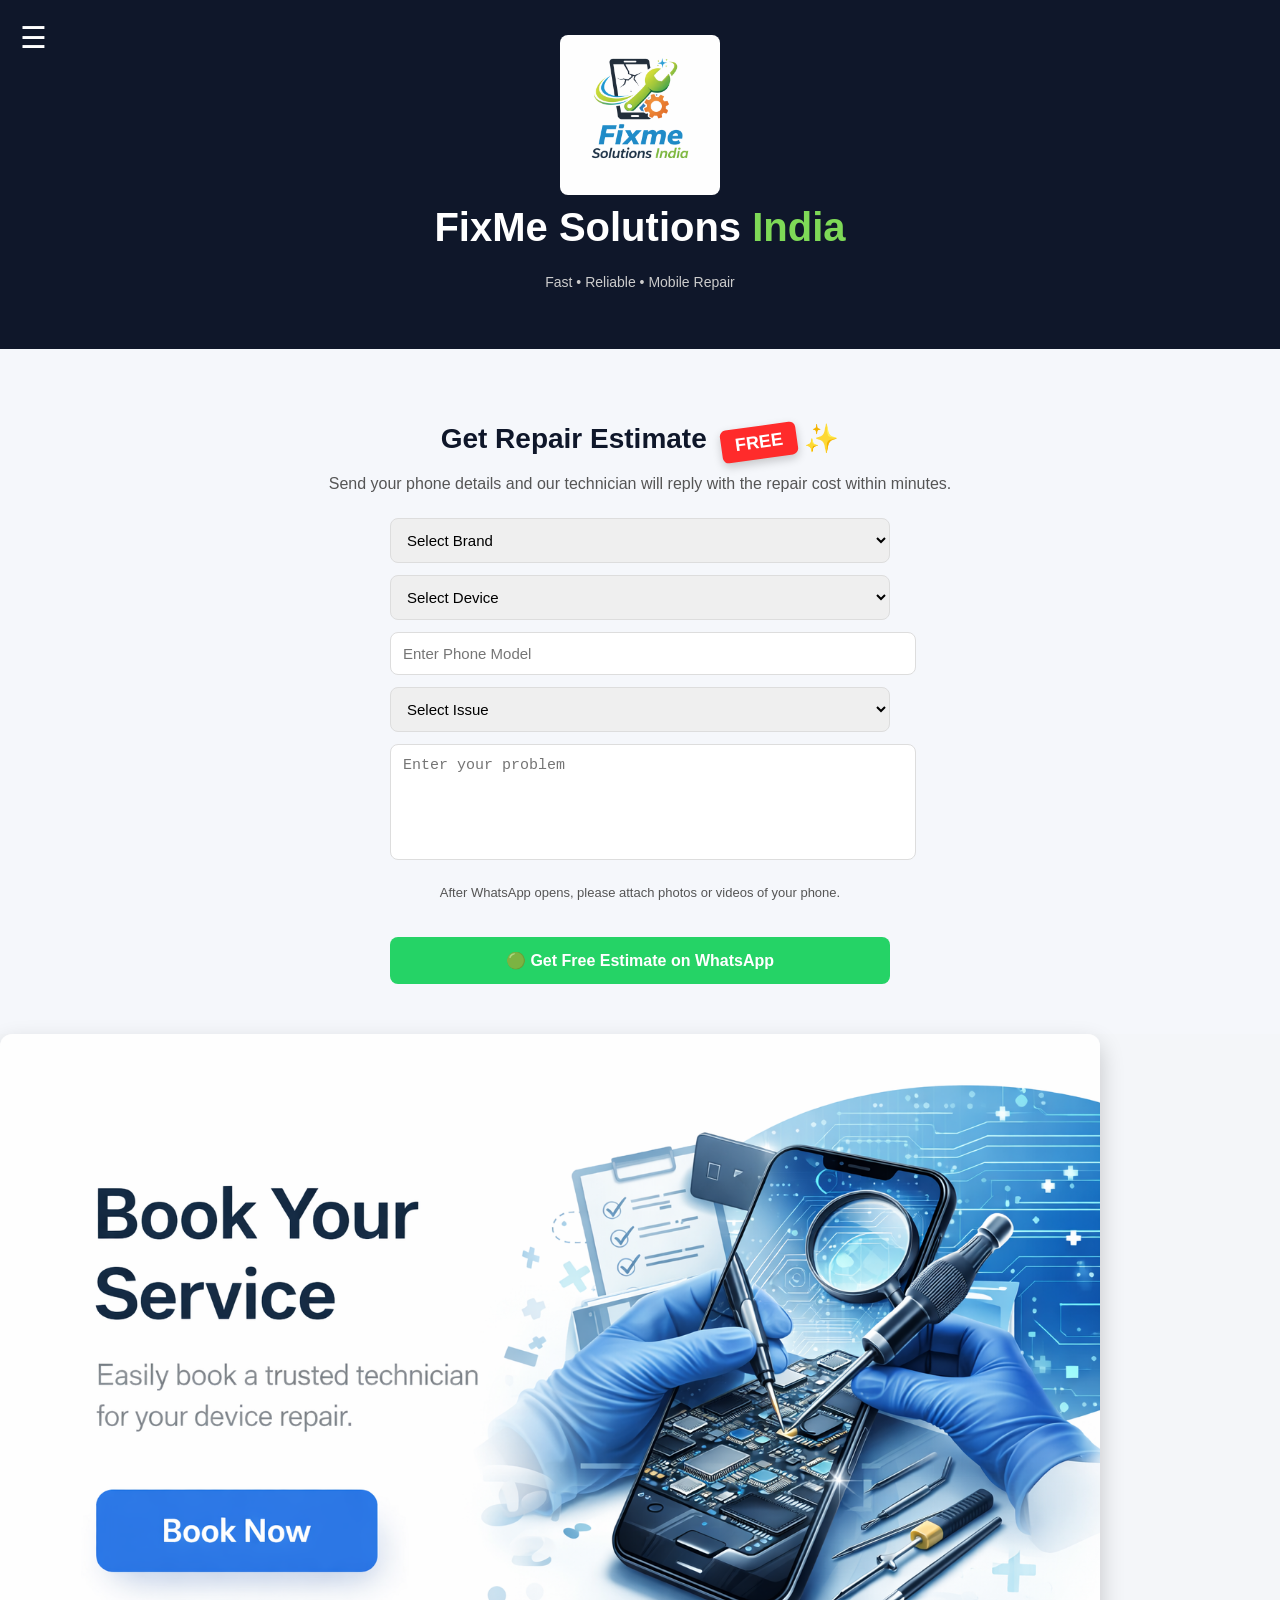
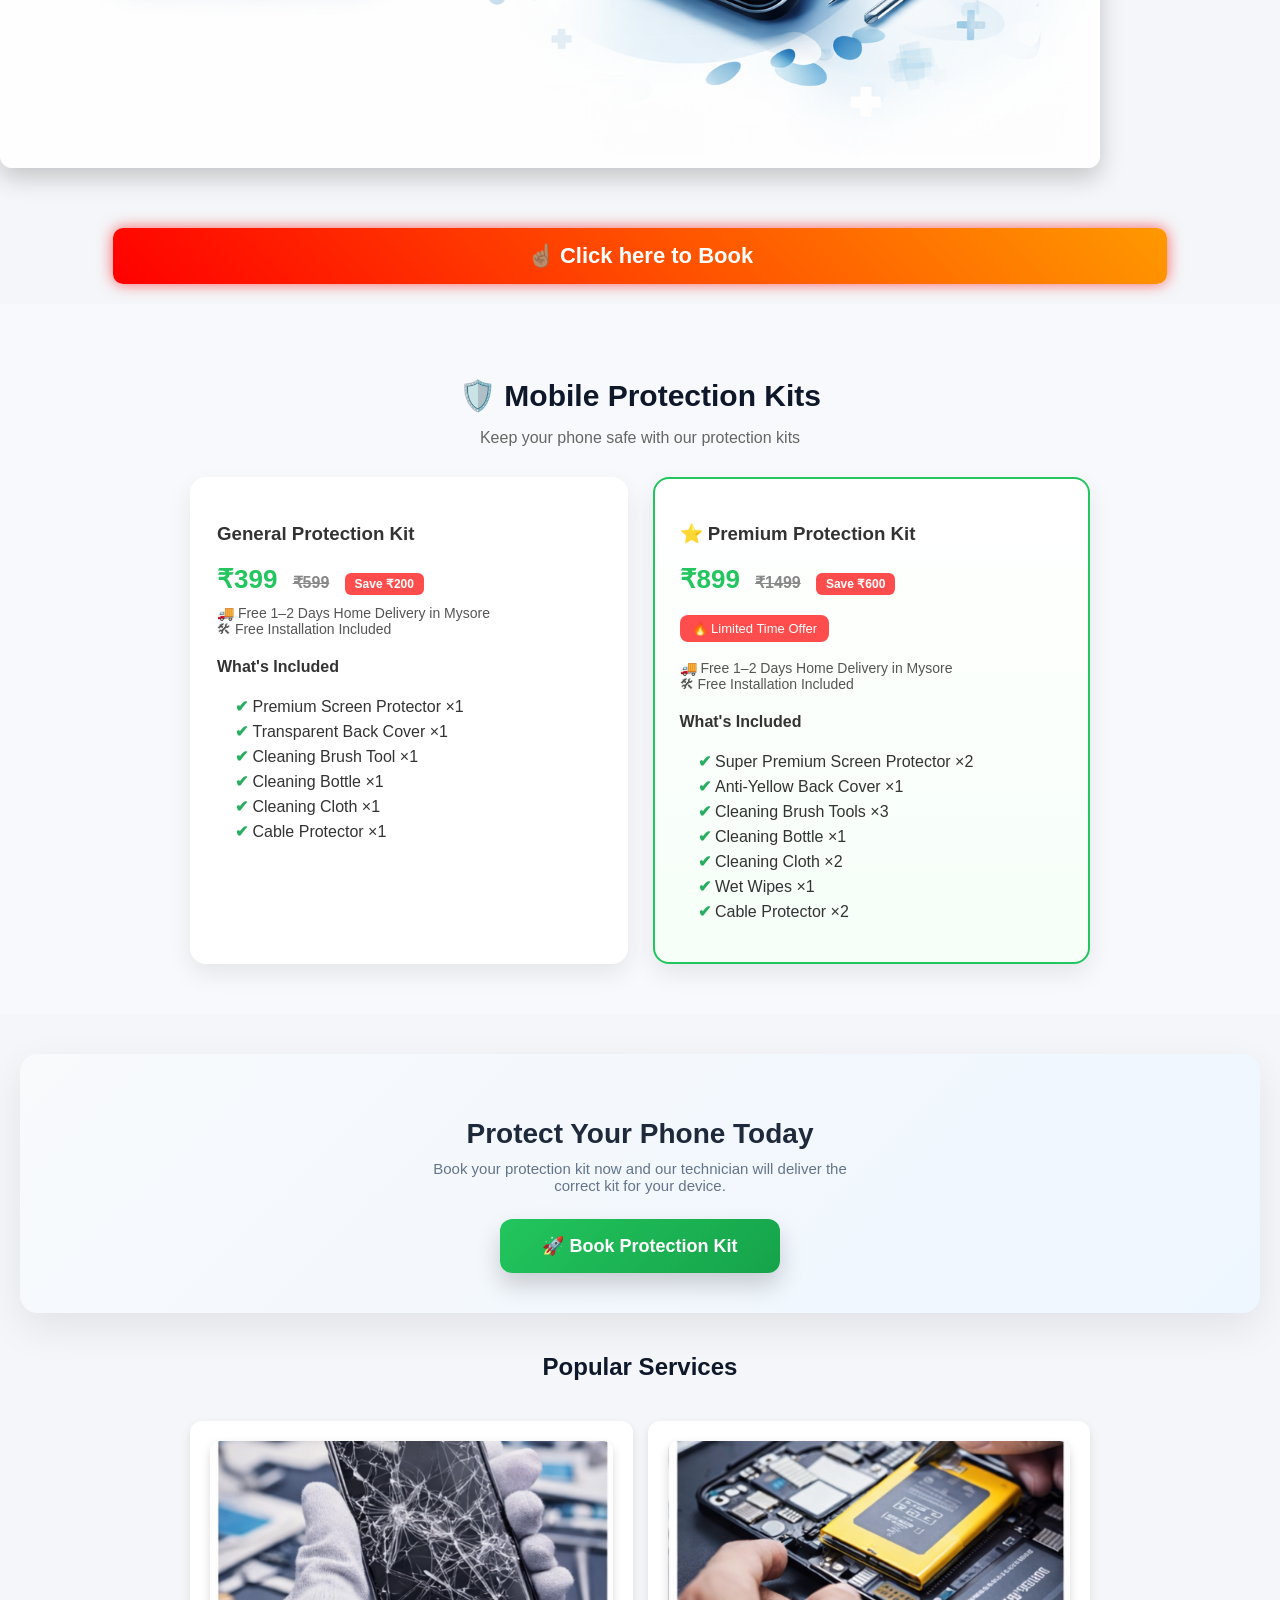
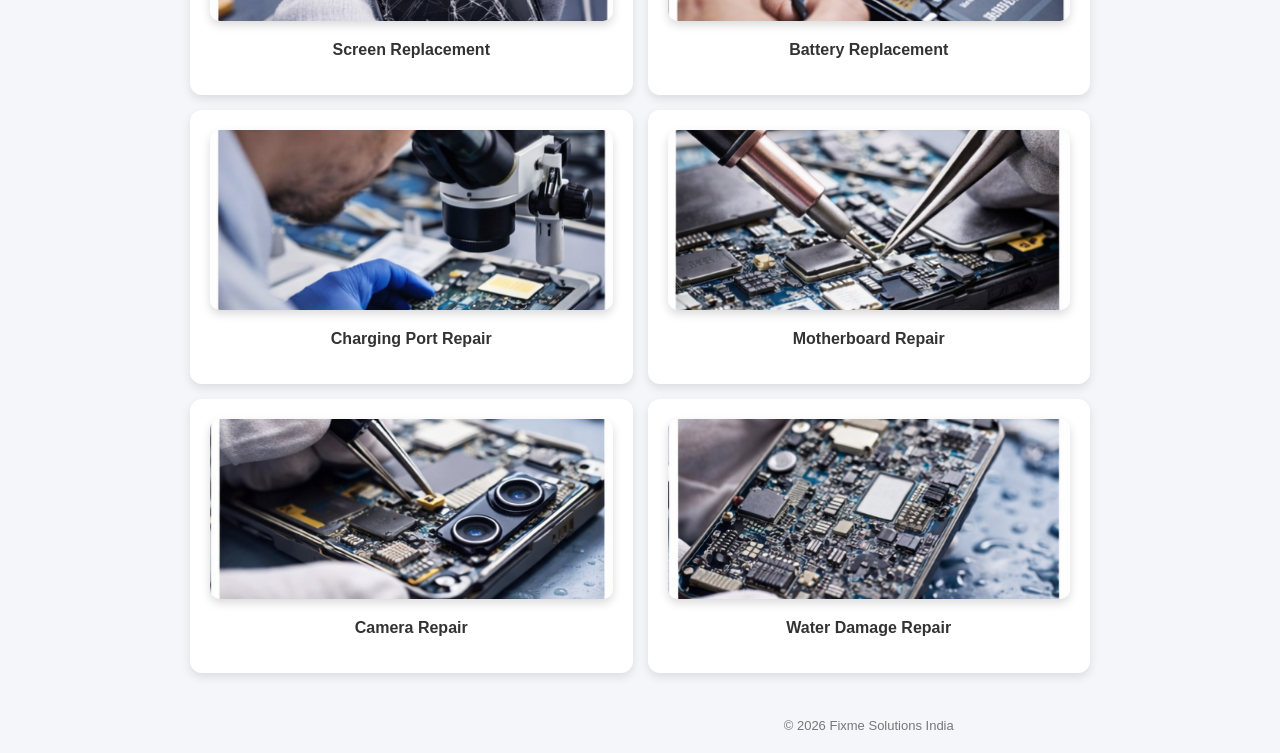
<file: index.html>
<!DOCTYPE html>
<html lang="en">
<head>
<meta charset="UTF-8">
<meta name="viewport" content="width=device-width, initial-scale=1.0">
<title>Fixme Solutions India | Mobile Repair Mysore</title>
<link rel="stylesheet" href="css/style.css">

</head>

<body>

<header>
<div class="container nav">

<div class="logo">
<img src="logo.png" alt="Fixme Solutions India">
<span>FixMe Solutions <b style="color:#7ed957;">India</b></span>
<p style="font-size:14px;color:#ccc;">Fast • Reliable • Mobile Repair</p>
</div>


  
<div class="menu-icon" onclick="toggleMenu()">☰</div>
<nav id="mobileMenu">

<span onclick="toggleMenu()" style="font-size:32px;color:black;cursor:pointer;position:absolute;top:15px;right:20px;">✕</span>

<a href="index.html">HOME</a>
<a href="services.html">SERVICES</a>
<a href="offers.html">OFFERS</a>
<a href="charges.html">CHARGES</a>
<a href="warranty.html">WARRANTY</a>
<a href="replacement.html">REPLACEMENT POLICY</a>
<a href="about.html">ABOUT US</a>
<a href="contact.html">CONTACT US</a>

</nav>
</div>
</header>


<section class="estimate-section">

<h2>
Get Repair Estimate 
<span class="free-tag">FREE</span> ✨
</h2>

<p>
Send your phone details and our technician will reply
with the repair cost within minutes.
</p>

<div class="estimate-form">

<select id="brand">
<option>Select Brand</option>
<option>Apple</option>
<option>Samsung</option>
<option>OnePlus</option>
<option>Xiaomi</option>
<option>Vivo</option>
<option>Oppo</option>
</select>

<select id="device">
<option>Select Device</option>
<option>Android Phone</option>
<option>iPhone</option>
<option>Tablet</option>
<option>iPad</option>
</select>

<input type="text" id="model" placeholder="Enter Phone Model">

<select id="issue">
<option>Select Issue</option>
<option>Screen Broken</option>
<option>Battery Issue</option>
<option>Charging Problem</option>
<option>Camera Issue</option>
<option>Water Damage</option>
</select>

<textarea id="problem" placeholder="Enter your problem"></textarea>

<p class="note">
After WhatsApp opens, please attach photos or videos of your phone.
</p>

<button onclick="sendToWhatsApp()" class="estimate-btn">
🟢 Get Free Estimate on WhatsApp
</button>

</div>

</section>


<section class="services-preview">

<img src="book-service.png" onclick="openPopup()" style="width:100%; max-width:1100px; border-radius:12px; box-shadow:0 10px 25px rgba(0,0,0,0.2); cursor:pointer;">
  
<br><br>
  
<br>

<a href="#booking-form" style="
display:block;
margin:20px auto;
background:linear-gradient(45deg,#ff0000,#ff9900);
color:white;
font-weight:bold;
text-decoration:none;
font-size:22px;
padding:15px;
border-radius:10px;
text-align:center;
width:80%;
box-shadow:0 0 15px rgba(255,0,0,0.6);
">
☝🏽 Click here to Book
</a>

</section>
<section class="kit-section">

<h2 class="kit-main-title">🛡️ Mobile Protection Kits</h2>
<p class="section-sub">Keep your phone safe with our protection kits</p>

<div class="kit-grid">

<div class="kit-box">

<h3>General Protection Kit</h3>

<p class="kit-price">
₹399 <span class="old-price">₹599</span>
<span class="save-tag">Save ₹200</span>
</p>

<p class="delivery-info">
🚚 Free 1–2 Days Home Delivery in Mysore<br>
🛠 Free Installation Included
</p>

<h4>What's Included</h4>

<ul>
<li>Premium Screen Protector ×1</li>
<li>Transparent Back Cover ×1</li>
<li>Cleaning Brush Tool ×1</li>
<li>Cleaning Bottle ×1</li>
<li>Cleaning Cloth ×1</li>
<li>Cable Protector ×1</li>
</ul>

</div>


<div class="kit-box premium">

<h3>⭐ Premium Protection Kit</h3>

<p class="kit-price">
₹899 <span class="old-price">₹1499</span>
<span class="save-tag">Save ₹600</span>
</p>

<p class="limited-offer">🔥 Limited Time Offer</p>

<p class="delivery-info">
🚚 Free 1–2 Days Home Delivery in Mysore<br>
🛠 Free Installation Included
</p>

<h4>What's Included</h4>

<ul>
<li>Super Premium Screen Protector ×2</li>
<li>Anti-Yellow Back Cover ×1</li>
<li>Cleaning Brush Tools ×3</li>
<li>Cleaning Bottle ×1</li>
<li>Cleaning Cloth ×2</li>
<li>Wet Wipes ×1</li>
<li>Cable Protector ×2</li>
</ul>

</div>

</div>

</section>

<div class="book-section">

<h2 class="book-title">Protect Your Phone Today</h2>

<p class="book-subtitle">
Book your protection kit now and our technician will deliver the correct kit for your device.
</p>

<a href="booking.html" class="book-btn">
🚀 Book Protection Kit
</a>

<div class="book-info">

</div>

</div>
<h2 style="text-align:center">Popular Services</h2>

<div class="container grid3">

<div class="card">
<img src="screen1.png">
<p>Screen Replacement</p>
</div>

<div class="card">
<img src="battery.png">
<p>Battery Replacement</p>
</div>

<div class="card">
<img src="charging.png">
<p>Charging Port Repair</p>
</div>

<div class="card">
<img src="motherboard.png">
<p>Motherboard Repair</p>
</div>

<div class="card">
<img src="camera.png">
<p>Camera Repair</p>
</div>

<div class="card">
<img src="water.png">
<p>Water Damage Repair</p>
</div>
</section>
  
<div id="bookingPopup" class="popup">

<div class="popup-box">

<span onclick="closePopup()" style="float:right;font-size:22px;cursor:pointer;">✕</span>

<h2>Book Your Service</h2>
  
<form name="booking" method="POST" data-netlify="true">
<input type="hidden" name="form-name" value="booking">
<input type="text" name="name" placeholder="Full Name" required>

<input type="email" name="email" placeholder="Email">

<input type="tel" name="phone" placeholder="Phone Number">

<select name="device" required>
<option value="">Select Device</option>
<option>Android Phone</option>
<option>iPhone</option>
<option>iPad</option>
<option>Tablet</option>
</select>

<select name="brand" required>
<option value="">Select Brand</option>
<option>Apple</option>
<option>Samsung</option>
<option>OnePlus</option>
<option>Xiaomi</option>
<option>Realme</option>
<option>Vivo</option>
<option>Oppo</option>
<option>Motorola</option>
<option>Nokia</option>
<option>Google Pixel</option>
<option>Other</option>
</select>

<select name="service" required>
<option value="">Select Service</option>
<option>Screen Replacement</option>
<option>Battery Replacement</option>
<option>Charging Port Repair</option>
<option>Motherboard Repair</option>
<option>Camera Repair</option>
<option>Water Damage Repair</option>
<option>Speaker Repair</option>
<option>Proximity Sensor Issue</option>
<option>Dead Condition</option>
<option>Not Turning On / Off</option>
<option>Restarting Issue</option>
<option>Heating Issue</option>
<option>Touch Not Working</option>
<option>Battery Draining</option>
<option>Network Issue</option>
<option>Bluetooth / WiFi Issue</option>
<option>Other</option>
</select>

<select name="location" required>
<option value="">Select Location</option>
<option>Mysore</option>
<option>Madikeri</option>
<option>Kushalnagar</option>
<option>Periyapatna</option>
</select>

<select name="pickup_slot" required>
<option value="">Pickup Slot</option>
<option>12 PM - 6 PM</option>
<option>6 PM - 10 PM</option>
</select>

<textarea name="problem" placeholder="Describe the problem"></textarea>

<button type="button" onclick="sendBookingToWhatsApp()">Book Service</button>
  
</form>
</div>
</div>

<a class="whatsapp" href="https://wa.me/"></a>

<script>

function toggleMenu(){
var menu = document.getElementById("mobileMenu");
menu.classList.toggle("active");
}

function openPopup(){
document.getElementById("bookingPopup").style.display="flex";
}

function closePopup(){
document.getElementById("bookingPopup").style.display="none";
}

</script>
  
<div style="text-align:center;font-size:13px;color:#777;margin-top:30px;">
© 2026 Fixme Solutions India
</div>

<script>
function sendToWhatsApp(){

var brand = document.getElementById("brand").value;
var device = document.getElementById("device").value;
var model = document.getElementById("model").value;
var issue = document.getElementById("issue").value;
var problem = document.getElementById("problem").value || "No additional details";

var message = "Hello FixMe Solutions India,%0A"
            + "I want repair estimate.%0A%0A"
            + "Brand: " + brand + "%0A"
            + "Device: " + device + "%0A"
            + "Model: " + model + "%0A"
            + "Issue: " + issue + "%0A"
            + "Problem: " + problem;

var url = "https://wa.me/916362060355?text=" + message;

  window.open(url, "_blank");
}
  
</script> 
</body>
</html>
</file>
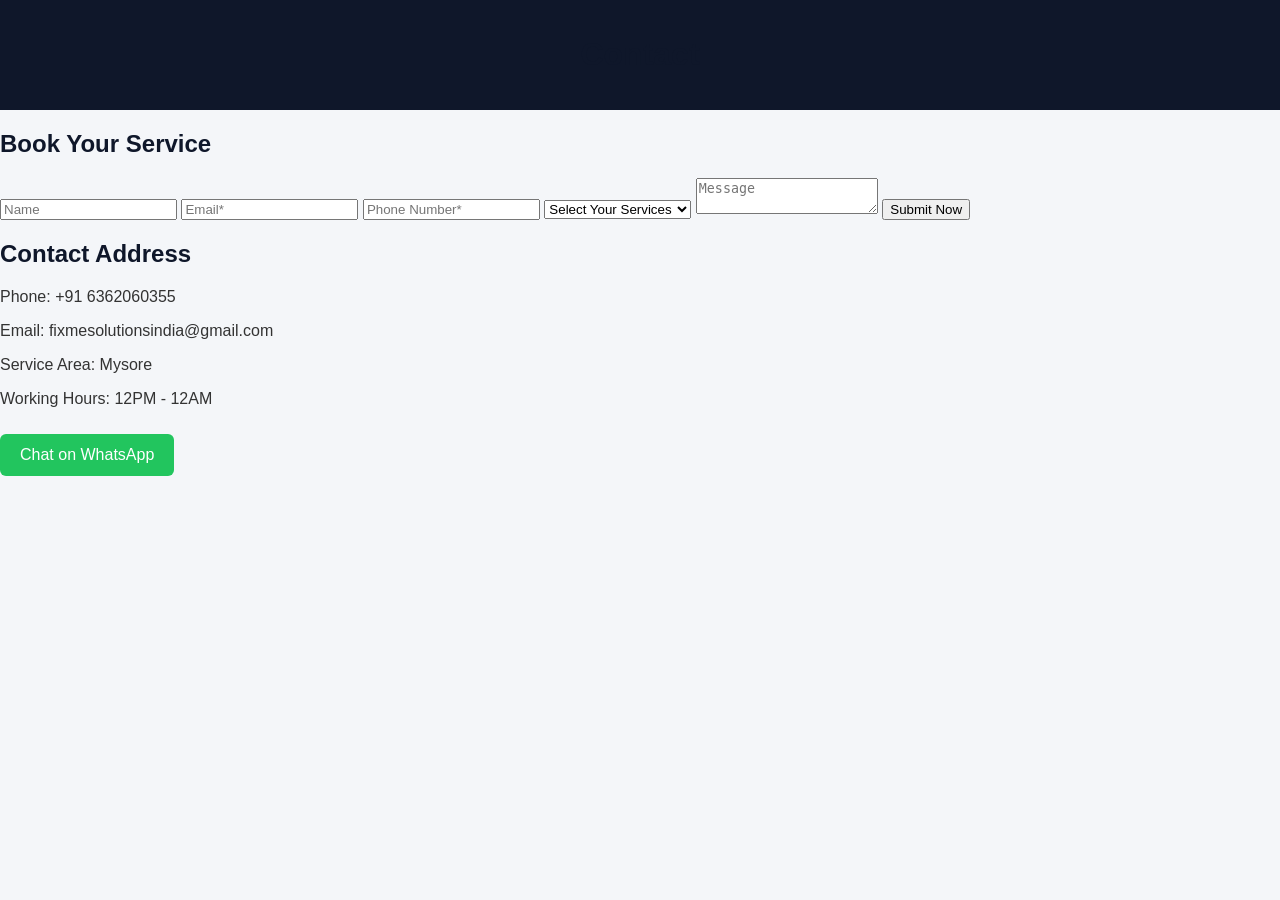
<file: contact.html>
<!DOCTYPE html>
<html>
<head>
<meta charset="UTF-8">
<title>Contact | Fixme Solutions India</title>
<link rel="stylesheet" href="css/style.css">
</head>

<body>

<header><h1 style="text-align:center">Contact</h1></header>

<section class="contact-section">

<h2>Book Your Service</h2>

<form action="https://formsubmit.co/fixmesolutionsindia@gmail.com" method="POST">

<input type="text" name="name" placeholder="Name" required>

<input type="email" name="email" placeholder="Email*" required>

<input type="tel" name="phone" placeholder="Phone Number*" required>

<select name="service">
<option>Select Your Services</option>
<option>Mobile Repair</option>
<option>Screen Replacement</option>
<option>Battery Replacement</option>
<option>Software Issue</option>
</select>

<textarea name="message" placeholder="Message"></textarea>

<button type="submit">Submit Now</button>

</form>

<h2>Contact Address</h2>

<p>Phone: +91 6362060355</p>
<p>Email: fixmesolutionsindia@gmail.com</p>
<p>Service Area: Mysore</p>
<p>Working Hours: 12PM - 12AM</p>

</section>

<a class="btn" href="https://wa.me/916362060355">Chat on WhatsApp</a>

</section>

</body>
</html>
</file>
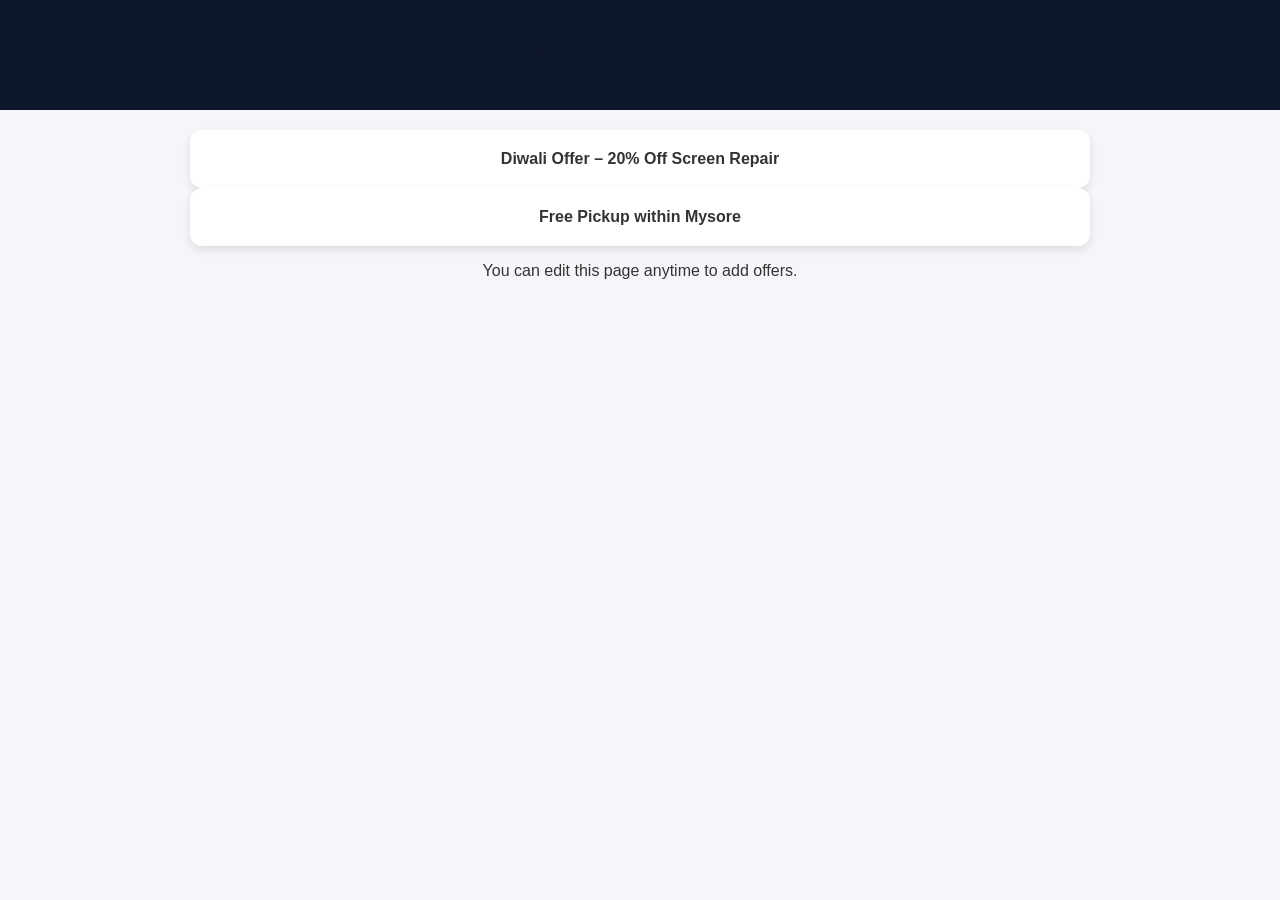
<file: offers.html>
<!DOCTYPE html>
<html>
<head>
<meta charset="UTF-8">
<title>Offers | Fixme Solutions India</title>
<link rel="stylesheet" href="css/style.css">
</head>

<body>

<header><h1 style="text-align:center">Festival Offers</h1></header>

<section class="container">

<div class="card">Diwali Offer – 20% Off Screen Repair</div>
<div class="card">Free Pickup within Mysore</div>

<p style="text-align:center">You can edit this page anytime to add offers.</p>

</section>

</body>
</html>
</file>
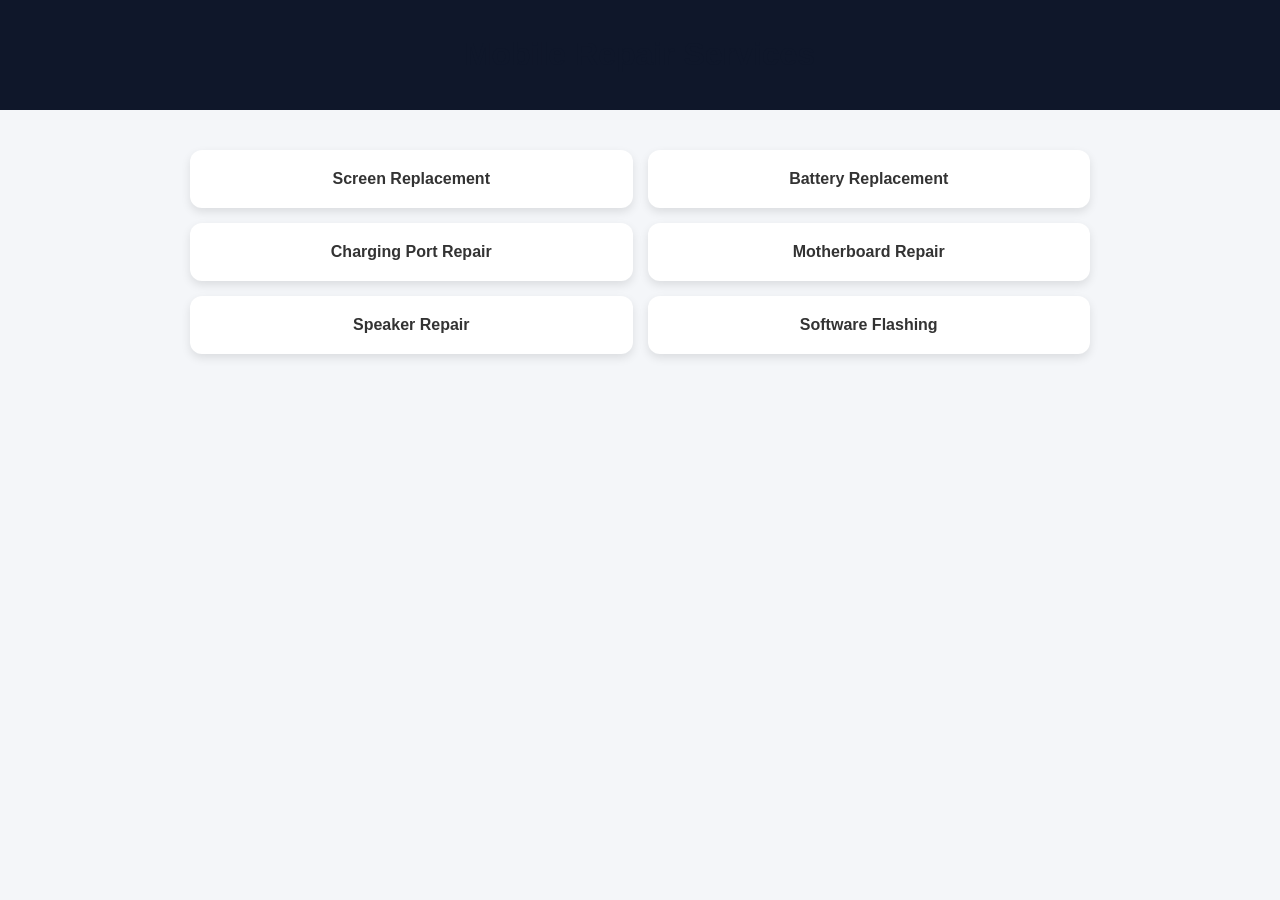
<file: services.html>
<!DOCTYPE html>
<html>
<head>
<meta charset="UTF-8">
<title>Services | Fixme Solutions India</title>
<link rel="stylesheet" href="css/style.css">
</head>

<body>

<header><h1 style="text-align:center">Mobile Repair Services</h1></header>

<section class="container grid3">

<div class="card">Screen Replacement</div>
<div class="card">Battery Replacement</div>
<div class="card">Charging Port Repair</div>
<div class="card">Motherboard Repair</div>
<div class="card">Speaker Repair</div>
<div class="card">Software Flashing</div>

</section>

</body>
</html>
</file>
<file: css/style.css>
body{
font-family: Arial, sans-serif;
margin:0;
padding:0;
background:#f4f6f9;
color:#333;
}

header{
background:#0f172a;
color:white;
padding:15px;
text-align:center;
}

nav{
display:flex;
flex-wrap:wrap;
justify-content:center;
gap:30px;
font-weight:600;
margin-top:15px;
}

nav a{
color:white;
text-decoration:none;
}

nav a:visited{
color:white;
}
.container{
padding:20px;
max-width:900px;
margin:auto;
}

h1,h2{
color:#0f172a;
}

.btn{
display:inline-block;
padding:12px 20px;
background:#22c55e;
color:white;
text-decoration:none;
border-radius:6px;
margin-top:10px;
}

footer{
text-align:center;
padding:20px;
background:#0f172a;
color:white;
margin-top:40px;
}


position:fixed;
top:20px;
right:20px;
background:#0f172a;
color:white;
border:none;
padding:10px 15px;
border-radius:6px;
}
.logo {
display: flex;
align-items: center;
gap: 10px;
}

header .logo img{
height:180px;
width:auto;
border-radius:8px;
}


.container.nav{
display:flex;
align-items:center;
justify-content:space-between;
}
.logo{
flex-direction:column;
}

header .container.nav{
display:flex;
flex-direction:column;
align-items:center;
}

header nav{
display:flex;
flex-wrap:wrap;
justify-content:center;
gap:15px;
}

header .logo{
display:flex;
align-items:center;
justify-content:center;
gap:10px;
margin-bottom:10px;
}

header .logo img{
height:160px;
}

.logo span{
font-size:40px;
font-weight:900;
}
letter-spacing:2px;
font-family:'Segoe UI', Arial, sans-serif;
text-transform:uppercase;
color:white;
}
.services-preview{
padding:40px 20px;
}

.grid3{
display:grid;
grid-template-columns:1fr 1fr;
gap:15px;
margin-top:20px;
}

.card{
background:white;
padding:20px;
border-radius:12px;
box-shadow:0 4px 10px rgba(0,0,0,0.1);
font-weight:600;
text-align:center;
}
.card img{
width:100%;
height:180px;
object-fit:cover;
border-radius:10px;
}
.grid3{
display:grid;
grid-template-columns:1fr 1fr;
gap:15px;
margin-top:20px;
}

.grid3 img{
width:100%;
height:180px;
object-fit:cover;
border-radius:10px;
box-shadow:0 4px 10px rgba(0,0,0,0.15);
}

.menu-icon{
position:absolute;
left:20px;
top:20px;
font-size:30px;
cursor:pointer;
color:white;
z-index:10000;
}

#mobileMenu{
position: fixed;
top: 0;
width: 100%;
height: 100%;
background: #0b1a33;
padding-top: 80px;
display: flex;
flex-direction: column;
transform: translateX(-100%);
transition: transform 0.3s ease;
z-index: 9999;
}

#mobileMenu.active{
transform: translateX(0);
}
#mobileMenu a{
color: white;
padding: 15px;
text-decoration: none;
}

.close-menu{
position:absolute;
top:20px;
right:20px;
font-size:30px;
color:white;
cursor:pointer;
}



#mobileMenu a:hover{
background:#132a52;
}
#mobileMenu{
position:fixed;
top:0;
left:0;
width:100%;
height:100%;
background:#ffffff;
padding-top:80px;
display:flex;
flex-direction:column;
transform:translateX(-100%);
transition:0.3s;
}

#mobileMenu.active{
transform:translateX(0);
}

#mobileMenu a{
font-size:20px;
padding:18px 30px;
color:#333;
text-decoration:none;
border-bottom:1px solid #ddd;
font-weight:500;
}

#mobileMenu a:hover{
background:#f5f5f5;
}

.close-menu{
position:absolute;
top:20px;
left:20px;
font-size:30px;
cursor:pointer;
}
.popup{
display:none;
position:fixed;
top:0;
left:0;
width:100%;
height:100%;
background:rgba(0,0,0,0.6);
justify-content:center;
align-items:center;
z-index:999;
}

.popup-box{
background:white;
padding:20px;
width:90%;
max-width:400px;
border-radius:10px;
box-shadow:0 10px 30px rgba(0,0,0,0.3);
}

.popup-box input,
.popup-box select,
.popup-box textarea{
width:100%;
padding:10px;
margin:8px 0;
border:1px solid #ccc;
border-radius:6px;
}

.popup-box button{
background:#007bff;
color:white;
padding:10px;
border:none;
border-radius:6px;
width:100%;
font-size:16px;
}

/* BOOK SERVICE POPUP */

.popup-box{
background:white;
padding:25px;
width:90%;
max-width:420px;
border-radius:12px;
position:absolute;
top:50%;
left:50%;
transform:translate(-50%,-50%);
box-shadow:0 15px 40px rgba(0,0,0,0.25);
max-height:85vh;
overflow-y:auto;
}

.popup-box h2{
font-size:28px;
margin-bottom:10px;
color:#1a2b3c;
}

.popup-box input,
.popup-box select,
.popup-box textarea{
width:100%;
padding:14px;
margin-top:15px;
border-radius:8px;
border:1px solid #ddd;
font-size:16px;
background:#f7f7f7;
}

.popup-box textarea{
height:100px;
resize:none;
}

.popup-box button{
width:100%;
padding:14px;
margin-top:18px;
background:#0d6efd;
color:white;
font-size:17px;
border:none;
border-radius:8px;
cursor:pointer;
}

.popup-box button:hover{
background:#0b5ed7;
}

.copyright{
display:block;
text-align:center;
font-size:14px;
color:#777;
margin:40px auto;
width:100%;
grid-column:1/-1;
}
.simple-footer{
background:#0b1a33;
color:white;
text-align:center;
padding:18px;
margin-top:40px;
font-size:14px;
width:100%;
}

.footer{
display:none;
}

.footer-container{
display:grid;
grid-template-columns:1fr;
gap:25px;
width:100%;
max-width:1000px;
margin:auto;
text-align:center;
}

.footer-box h3{
margin-bottom:15px;
font-size:18px;
}

.footer-box p{
color:#ccc;
margin:6px 0;
font-size:14px;
}

.footer-bottom{
text-align:center;
border-top:1px solid rgba(255,255,255,0.2);
margin-top:30px;
padding-top:15px;
font-size:14px;
}

/* ESTIMATE SECTION */

.estimate-section{
background:#f5f7fb;
padding:50px 20px;
text-align:center;
}

.estimate-section h2{
font-size:28px;
margin-bottom:10px;
}

.estimate-section p{
color:#555;
margin-bottom:25px;
}

.estimate-form{
max-width:500px;
margin:auto;
display:grid;
gap:12px;
}

.estimate-form select,
.estimate-form input,
.estimate-form textarea{
width:100%;
padding:12px;
border-radius:8px;
border:1px solid #ddd;
font-size:15px;
outline:none;
}

.estimate-form textarea{
height:90px;
resize:none;
}

.note{
font-size:13px;
color:#777;
}

.estimate-form button{
background:#25D366;
color:white;
border:none;
padding:14px;
border-radius:8px;
font-size:16px;
font-weight:600;
cursor:pointer;
transition:0.3s;
}

.estimate-form button:hover{
background:#1ebe5d;
}

/* FREE tag */
.free-tag{
background:#ff2b2b;
color:white;
padding:6px 14px;
border-radius:6px;
font-size:18px;
font-weight:bold;
margin-left:6px;
display:inline-block;
transform:rotate(-8deg);
box-shadow:0 4px 10px rgba(0,0,0,0.2);
}

/* WhatsApp message highlight */
.whatsapp-note{
background:#e8fff1;
border-left:4px solid #25D366;
padding:10px;
border-radius:6px;
font-size:14px;
margin-top:10px;
color:#333;
}

/* Mobile Protection Kits */

.kit-section{
padding:50px 20px;
background:#f7f9fc;
text-align:center;
}

.kit-main-title{
font-size:30px;
font-weight:700;
margin-bottom:5px;
}

.section-sub{
color:#666;
margin-bottom:30px;
}

.kit-grid{
display:grid;
grid-template-columns:repeat(auto-fit,minmax(250px,1fr));
gap:25px;
max-width:900px;
margin:auto;
}

.kit-box{
background:white;
padding:25px;
border-radius:15px;
box-shadow:0 10px 25px rgba(0,0,0,0.08);
text-align:left;
transition:0.3s;
}

.kit-box:hover{
transform:translateY(-6px);
box-shadow:0 15px 35px rgba(0,0,0,0.15);
}

.kit-price{
font-size:26px;
font-weight:700;
color:#27ae60;
margin:10px 0;
}

.old-price{
text-decoration:line-through;
color:#888;
font-size:16px;
margin-left:6px;
}

.save-tag{
background:#ff4d4d;
color:white;
font-size:12px;
padding:4px 8px;
border-radius:6px;
margin-left:6px;
}

.limited-offer{
background:#ff4d4d;
color:white;
display:inline-block;
padding:5px 10px;
border-radius:6px;
font-size:13px;
margin:8px 0;
}

.delivery-info{
font-size:14px;
color:#444;
margin-bottom:10px;
}

.kit-box ul{
list-style:none;
padding:0;
}

.kit-box li{
margin:6px 0;
}

.kit-box li::before{
content:"✔ ";
color:#27ae60;
font-weight:bold;
}

.premium{
border:2px solid #27ae60;
}

.book-now-section{
text-align:center;
margin:40px 0;
}

.book-now-btn{
display:inline-block;
background:#25D366;
color:white;
padding:16px 40px;
font-size:18px;
font-weight:600;
border-radius:10px;
text-decoration:none;
box-shadow:0 8px 20px rgba(0,0,0,0.15);
}

.book-now-btn:hover{
background:#1ebe5d;
}

.booking-note{
margin-top:12px;
font-size:14px;
color:#666;
max-width:400px;
margin-left:auto;
margin-right:auto;
}

/* Kit cards design */

.kit-grid{
display:grid;
grid-template-columns:repeat(auto-fit,minmax(260px,1fr));
gap:25px;
margin-top:30px;
}

.kit-box{
background:#ffffff;
border-radius:16px;
padding:25px;
box-shadow:0 10px 25px rgba(0,0,0,0.08);
transition:0.3s;
border:2px solid transparent;
}

.kit-box:hover{
transform:translateY(-6px);
box-shadow:0 18px 35px rgba(0,0,0,0.15);
}

.kit-box.premium{
border:2px solid #22c55e;
background:linear-gradient(180deg,#ffffff,#f6fff8);
}

.kit-price{
font-size:26px;
font-weight:700;
color:#22c55e;
margin:10px 0;
}

.old-price{
text-decoration:line-through;
color:#888;
font-size:16px;
margin-left:8px;
}

.save-tag{
background:#ff4d4d;
color:white;
padding:4px 10px;
border-radius:6px;
font-size:12px;
margin-left:8px;
}

.limited-offer{
background:#ff4d4d;
color:white;
display:inline-block;
padding:6px 12px;
border-radius:8px;
font-size:13px;
margin-top:10px;
}

.delivery-info{
margin-top:10px;
font-size:14px;
color:#555;
}

.kit-box ul{
margin-top:15px;
padding-left:18px;
}

.kit-box li{
margin-bottom:6px;
color:#333;
}


/* Premium booking section */

.book-section{
background:linear-gradient(135deg,#f8fafc,#eef6ff);
padding:40px 25px;
margin:40px 20px;
border-radius:18px;
text-align:center;
box-shadow:0 15px 40px rgba(0,0,0,0.08);
}

.book-title{
font-size:28px;
font-weight:700;
color:#1e293b;
margin-bottom:10px;
}

.book-subtitle{
font-size:15px;
color:#64748b;
max-width:420px;
margin:auto;
margin-bottom:25px;
}

.book-btn{
display:inline-block;
background:linear-gradient(135deg,#22c55e,#16a34a);
color:white;
padding:16px 42px;
font-size:18px;
font-weight:600;
border-radius:12px;
text-decoration:none;
box-shadow:0 12px 25px rgba(0,0,0,0.18);
transition:all 0.25s ease;
}

.book-btn:hover{
transform:translateY(-3px);
box-shadow:0 16px 35px rgba(0,0,0,0.25);
}

.photo-note{
margin-top:18px;
background:white;
padding:12px 16px;
border-radius:10px;
font-size:14px;
color:#334155;
max-width:420px;
margin-left:auto;
margin-right:auto;
box-shadow:0 5px 12px rgba(0,0,0,0.05);
}

.trust-row{
margin-top:20px;
display:flex;
justify-content:center;
gap:20px;
font-size:13px;
color:#475569;
}
</file>
